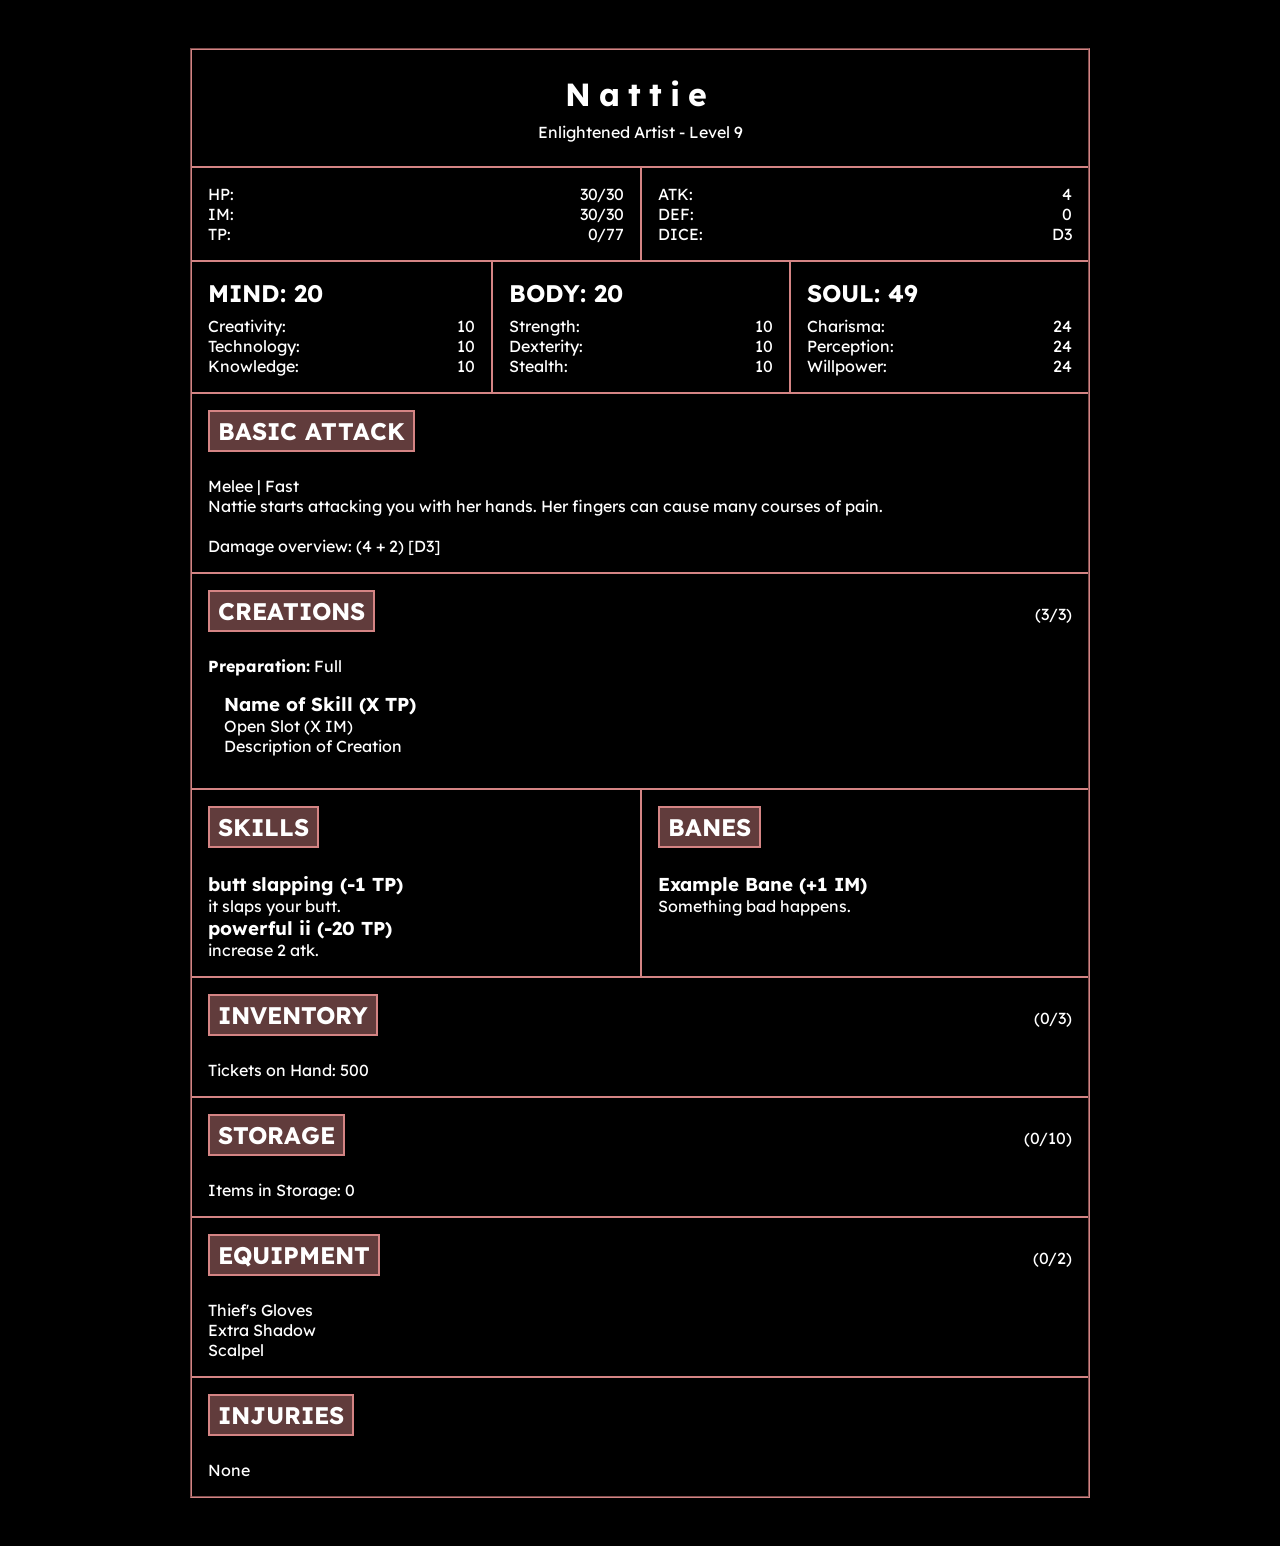
<file: index.html>
<!DOCTYPE html>
<html lang="en">
<head>

    <meta charset="UTF-8">
    <meta name="viewport" content="width=device-width, initial-scale=1.0">
    <meta http-equiv="X-UA-Compatible" content="ie=edge">

    <title>Nat Irisa - Game Sheet</title>

    <link rel="stylesheet" href="style.css">

    <link rel="preconnect" href="https://fonts.googleapis.com">
    <link rel="preconnect" href="https://fonts.gstatic.com" crossorigin>
    <link href="https://fonts.googleapis.com/css2?family=Lexend:wght@100..900&display=swap" rel="stylesheet">

</head>
<body>
<main class="character-sheet">

    <header class="sheet-header">
        <h1 id="character-name"></h1>
        <p id="character-title"></p>
    </header>

    <section class="resources">
        <div class="resource-stats">
            <div class="stat-row">
                <span>HP:</span>
                <span id="hp"></span>
            </div>
            <div class="stat-row">
                <span>IM:</span>
                <span id="im"></span>
            </div>
            <div class="stat-row">
                <span>TP:</span>
                <span id="tp"></span>
            </div>
        </div>
        <div class="combat-stats">
            <div class="stat-row">
                <span>ATK:</span>
                <span id="atk"></span>
            </div>
            <div class="stat-row">
                <span>DEF:</span>
                <span id="def"></span>
            </div>
            <div class="stat-row">
                <span>DICE:</span>
                <span id="dice"></span>
            </div>
        </div>
    </section>

    <section class="attributes">

        <!-- main stats - mind -->

        <div class="attribute-group">
            <h2>MIND: <span id="mind"></span></h2>
            <div class="stat-row">
                <span>Creativity:</span>
                <span id="creativity"></span>
            </div>
            <div class="stat-row">
                <span>Technology:</span>
                <span id="technology"></span>
            </div>
            <div class="stat-row">
                <span>Knowledge:</span>
                <span id="knowledge"></span>
            </div>
        </div>

        <!-- main stats - body -->

        <div class="attribute-group">
            <h2>BODY: <span id="body"></span></h2>
            <div class="stat-row">
                <span>Strength:</span>
                <span id="strength"></span>
            </div>
            <div class="stat-row">
                <span>Dexterity:</span>
                <span id="dexterity"></span>
            </div>
            <div class="stat-row">
                <span>Stealth:</span>
                <span id="stealth"></span>
            </div>
        </div>

        <!-- main stats - soul -->

        <div class="attribute-group">
            <h2>SOUL: <span id="soul"></span></h2>
            <div class="stat-row">
                <span>Charisma:</span>
                <span id="charisma"></span>
            </div>
            <div class="stat-row">
                <span>Perception:</span>
                <span id="perception"></span>
            </div>
            <div class="stat-row">
                <span>Willpower:</span>
                <span id="willpower"></span>
            </div>
        </div>
    </section>

    <section class="sheet-section basic-attack">

    <header class="section-header">
        <h2>BASIC ATTACK</h2>
    </header>

    <p>
        <span id="basic-attack-type"></span> |
        <span id="basic-attack-speed"></span>

        <br>

        <span id="basic-attack-description"></span>

        <br>
        <br>

        Damage overview:
        <span id="basic-attack-damage"></span>
    </p>

</section>

    <section class="sheet-section creations">
        <header class="section-header">
            <h2>CREATIONS</h2>
            <span>(3/3)</span>
        </header>

        <p><strong>Preparation:</strong> Full</p>

        <div class="creation">
            <h3>Name of Skill <span>(X TP)</span></h3>
            <p>Open Slot <span>(X IM)</span></p>
            <p>
                Description of Creation
            </p>
        </div>
    </section>

<div class="abilities">

    <section class="sheet-section skills">
        <header class="section-header">
            <h2>SKILLS</h2>
        </header>

        <div id="skills"></div>
    </section>

    <section class="sheet-section banes">
        <header class="section-header">
            <h2>BANES</h2>
        </header>

        <div id="banes"></div>
    </section>

</div>

    <section class="sheet-section inventory">
        <header class="section-header">
            <h2>INVENTORY</h2>
            <span>(0/3)</span>
        </header>
        <p>
            Tickets on Hand: 500
        </p>
    </section>

    <section class="sheet-section storage">
        <header class="section-header">
            <h2>STORAGE</h2>
            <span>(0/10)</span>
        </header>
        <p>
            Items in Storage: 0
        </p>
    </section>

    <section class="sheet-section equipment">
        <header class="section-header">
            <h2>EQUIPMENT</h2>
            <span>(0/2)</span>
        </header>
        <p>
            Thief's Gloves
        </p>
        <p>
            Extra Shadow
        </p>
        <p>
            Scalpel
        </p>
    </section>

    <section class="sheet-section injuries">
        <header class="section-header">
            <h2>INJURIES</h2>
        </header>
        <p>
            None
        </p>
    </section>

</main>
<script src="data.js"></script>
</body>
</html>
</file>
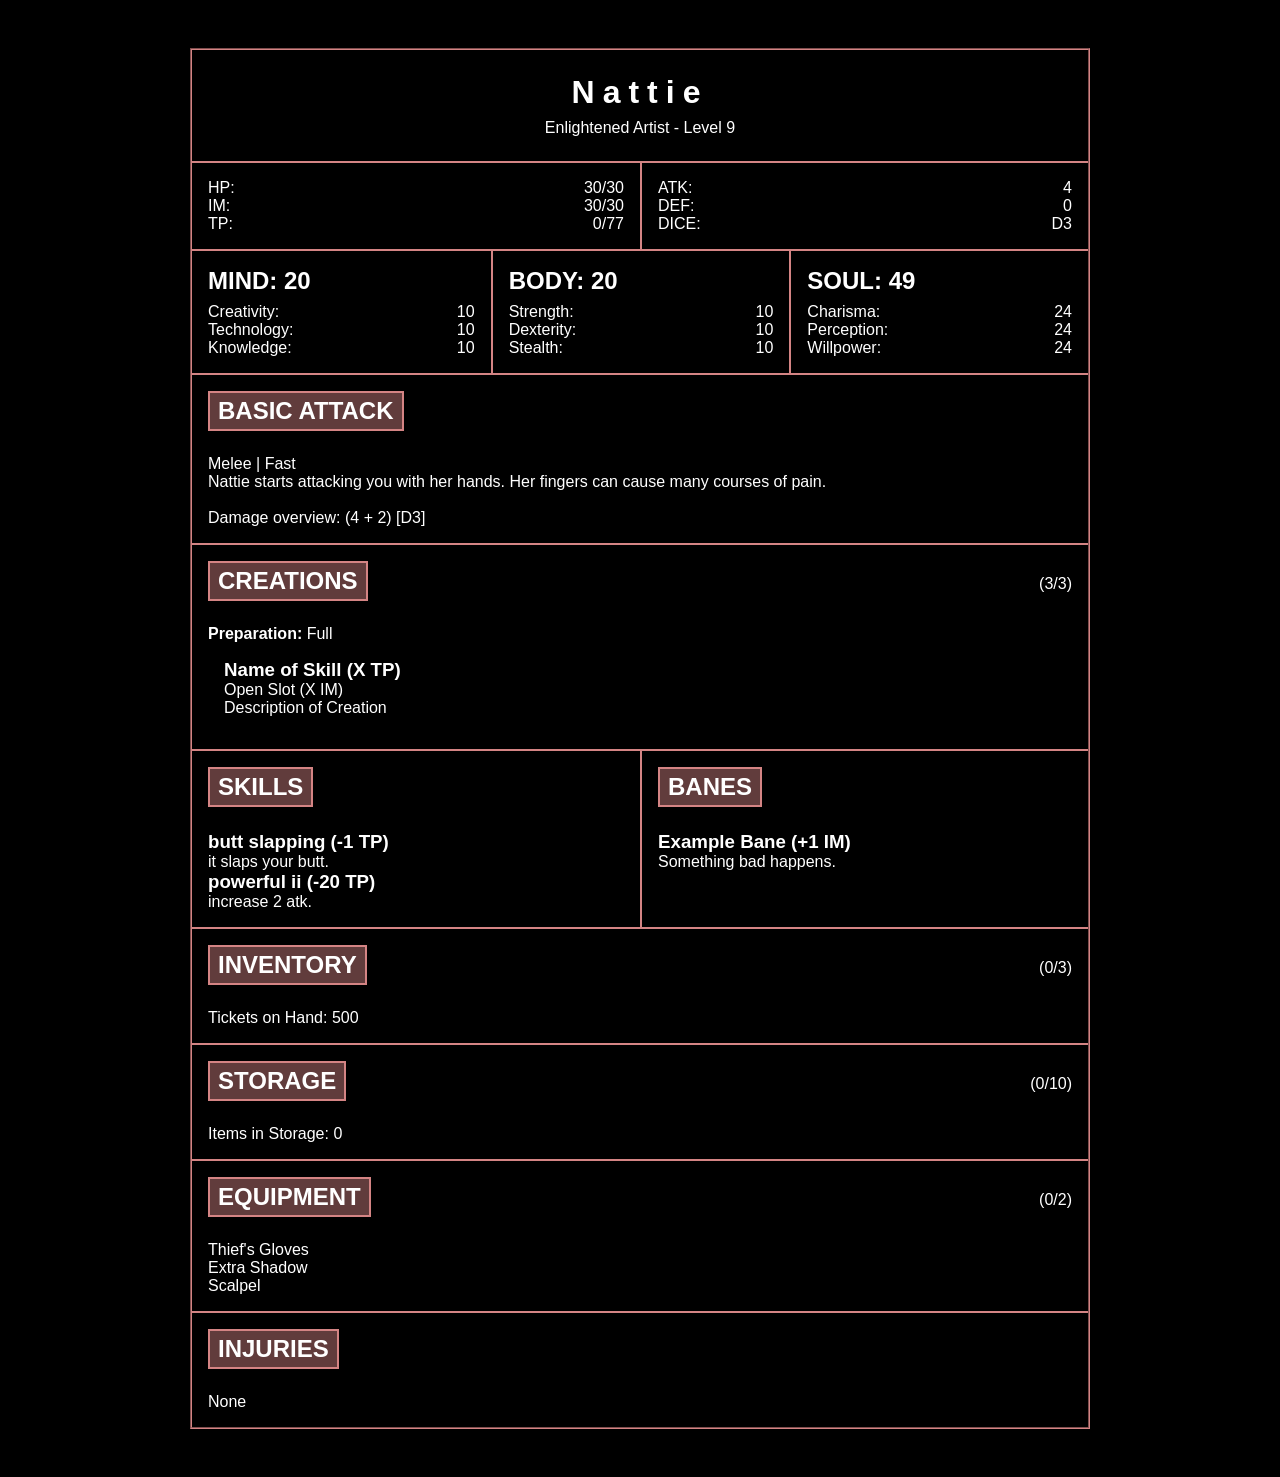
<file: sheet_template.html>
<!DOCTYPE html>
<html lang="en">
<head>

    <meta charset="UTF-8">
    <meta name="viewport" content="width=device-width, initial-scale=1.0">
    <meta http-equiv="X-UA-Compatible" content="ie=edge">

    <title>Rosa's Game Sheet</title>

    <link rel="stylesheet" href="style.css">

</head>
<body>
<main class="character-sheet">

    <header class="sheet-header">
        <h1 id="character-name"></h1>
        <p id="character-title"></p>
    </header>

    <section class="resources">
        <div class="resource-stats">
            <div class="stat-row">
                <span>HP:</span>
                <span id="hp"></span>
            </div>
            <div class="stat-row">
                <span>IM:</span>
                <span id="im"></span>
            </div>
            <div class="stat-row">
                <span>TP:</span>
                <span id="tp"></span>
            </div>
        </div>
        <div class="combat-stats">
            <div class="stat-row">
                <span>ATK:</span>
                <span id="atk"></span>
            </div>
            <div class="stat-row">
                <span>DEF:</span>
                <span id="def"></span>
            </div>
            <div class="stat-row">
                <span>DICE:</span>
                <span id="dice"></span>
            </div>
        </div>
    </section>

    <section class="attributes">

        <!-- main stats - mind -->

        <div class="attribute-group">
            <h2>MIND: <span id="mind"></span></h2>
            <div class="stat-row">
                <span>Creativity:</span>
                <span id="creativity"></span>
            </div>
            <div class="stat-row">
                <span>Technology:</span>
                <span id="technology"></span>
            </div>
            <div class="stat-row">
                <span>Knowledge:</span>
                <span id="knowledge"></span>
            </div>
        </div>

        <!-- main stats - body -->

        <div class="attribute-group">
            <h2>BODY: <span id="body"></span></h2>
            <div class="stat-row">
                <span>Strength:</span>
                <span id="strength"></span>
            </div>
            <div class="stat-row">
                <span>Dexterity:</span>
                <span id="dexterity"></span>
            </div>
            <div class="stat-row">
                <span>Stealth:</span>
                <span id="stealth"></span>
            </div>
        </div>

        <!-- main stats - soul -->

        <div class="attribute-group">
            <h2>SOUL: <span id="soul"></span></h2>
            <div class="stat-row">
                <span>Charisma:</span>
                <span id="charisma"></span>
            </div>
            <div class="stat-row">
                <span>Perception:</span>
                <span id="perception"></span>
            </div>
            <div class="stat-row">
                <span>Willpower:</span>
                <span id="willpower"></span>
            </div>
        </div>
    </section>

    <section class="sheet-section basic-attack">

    <header class="section-header">
        <h2>BASIC ATTACK</h2>
    </header>

    <p>
        <span id="basic-attack-type"></span> |
        <span id="basic-attack-speed"></span>

        <br>

        <span id="basic-attack-description"></span>

        <br>
        <br>

        Damage overview:
        <span id="basic-attack-damage"></span>
    </p>

</section>

    <section class="sheet-section creations">
        <header class="section-header">
            <h2>CREATIONS</h2>
            <span>(3/3)</span>
        </header>

        <p><strong>Preparation:</strong> Full</p>

        <div class="creation">
            <h3>Name of Skill <span>(X TP)</span></h3>
            <p>Open Slot <span>(X IM)</span></p>
            <p>
                Description of Creation
            </p>
        </div>
    </section>

<div class="abilities">

    <section class="sheet-section skills">
        <header class="section-header">
            <h2>SKILLS</h2>
        </header>

        <div id="skills"></div>
    </section>

    <section class="sheet-section banes">
        <header class="section-header">
            <h2>BANES</h2>
        </header>

        <div id="banes"></div>
    </section>

</div>

    <section class="sheet-section inventory">
        <header class="section-header">
            <h2>INVENTORY</h2>
            <span>(0/3)</span>
        </header>
        <p>
            Tickets on Hand: 500
        </p>
    </section>

    <section class="sheet-section storage">
        <header class="section-header">
            <h2>STORAGE</h2>
            <span>(0/10)</span>
        </header>
        <p>
            Items in Storage: 0
        </p>
    </section>

    <section class="sheet-section equipment">
        <header class="section-header">
            <h2>EQUIPMENT</h2>
            <span>(0/2)</span>
        </header>
        <p>
            Thief's Gloves
        </p>
        <p>
            Extra Shadow
        </p>
        <p>
            Scalpel
        </p>
    </section>

    <section class="sheet-section injuries">
        <header class="section-header">
            <h2>INJURIES</h2>
        </header>
        <p>
            None
        </p>
    </section>

</main>
<script src="data.js"></script>
</body>
</html>
</file>
<file: style.css>
* {
  box-sizing: border-box;
}

body {
  margin: 0;
  font-family: "Lexend", sans-serif;
  padding: clamp(1rem, 4vw, 3rem);
  min-height: 100vh;
  background-color: #000000;
  color: #ffffff;
}

h1, h2, h3, p {
  margin: 0;
}

.character-sheet {
  width: min(100%, 900px);
  margin-inline: auto;
}

.character-sheet {
  border: 2px solid;
  border-color: #d48484;
  border-style: groove;
}

.sheet-section,
.resources,
.attributes {
  border-top: 2px solid;
  border-color: #d48484;
}

.sheet-header {
  text-align: center;
  padding: 1.5rem;
}
.sheet-header h1 {
  letter-spacing: 0.5rem;
  font-family: "Lexend", sans-serif;
}
.sheet-header p {
  margin-top: 0.5rem;
  font-family: "Lexend", sans-serif;
}

.resources {
  display: grid;
  grid-template-columns: 1fr 1fr;
}

.resource-stats,
.combat-stats {
  padding: 1rem;
}

.combat-stats {
  border-left: 2px solid;
  border-color: #d48484;
}

.stat-row {
  display: flex;
  justify-content: space-between;
  gap: 1rem;
}

.attributes {
  display: grid;
  grid-template-columns: repeat(3, 1fr);
}

.attribute-group {
  padding: 1rem;
}
.attribute-group + .attribute-group {
  border-left: 2px solid;
  border-color: #d48484;
}
.attribute-group h2 {
  margin-bottom: 0.5rem;
}

.sheet-section {
  padding: 1rem;
}

.section-header {
  display: flex;
  justify-content: space-between;
  align-items: baseline;
  margin-bottom: 1.5rem;
}

.section-header h2 {
  border: 2px solid;
  border-color: #d48484;
  background-color: rgba(184, 114, 114, 0.527);
  padding: 0.25rem 0.5rem;
}

.skill {
  padding: 1rem;
}

.skill + .skill {
  margin-top: 1rem;
}

.bane + .bane {
  margin-top: 1rem;
}

.creation {
  padding: 1rem;
}

.creation + .creation {
  margin-top: 1rem;
}

.abilities {
  display: grid;
  grid-template-columns: 1fr 1fr;
  border-color: #d48484;
}

.banes {
  border-left: 2px solid;
  border-color: #d48484;
}

@media (max-width: 600px) {
  .resources {
    grid-template-columns: 1fr;
  }
  .combat-stats {
    border-left: none;
    border-top: 2px solid;
    border-color: #d48484;
  }
  .attributes {
    grid-template-columns: 1fr;
  }
  .attribute-group + .attribute-group {
    border-left: none;
    border-top: 2px solid;
    border-color: #d48484;
  }
  .abilities {
    grid-template-columns: 1fr;
  }
  .banes {
    border-left: none;
    border-top: 2px solid;
    border-color: #d48484;
  }
}/*# sourceMappingURL=style.css.map */
</file>
